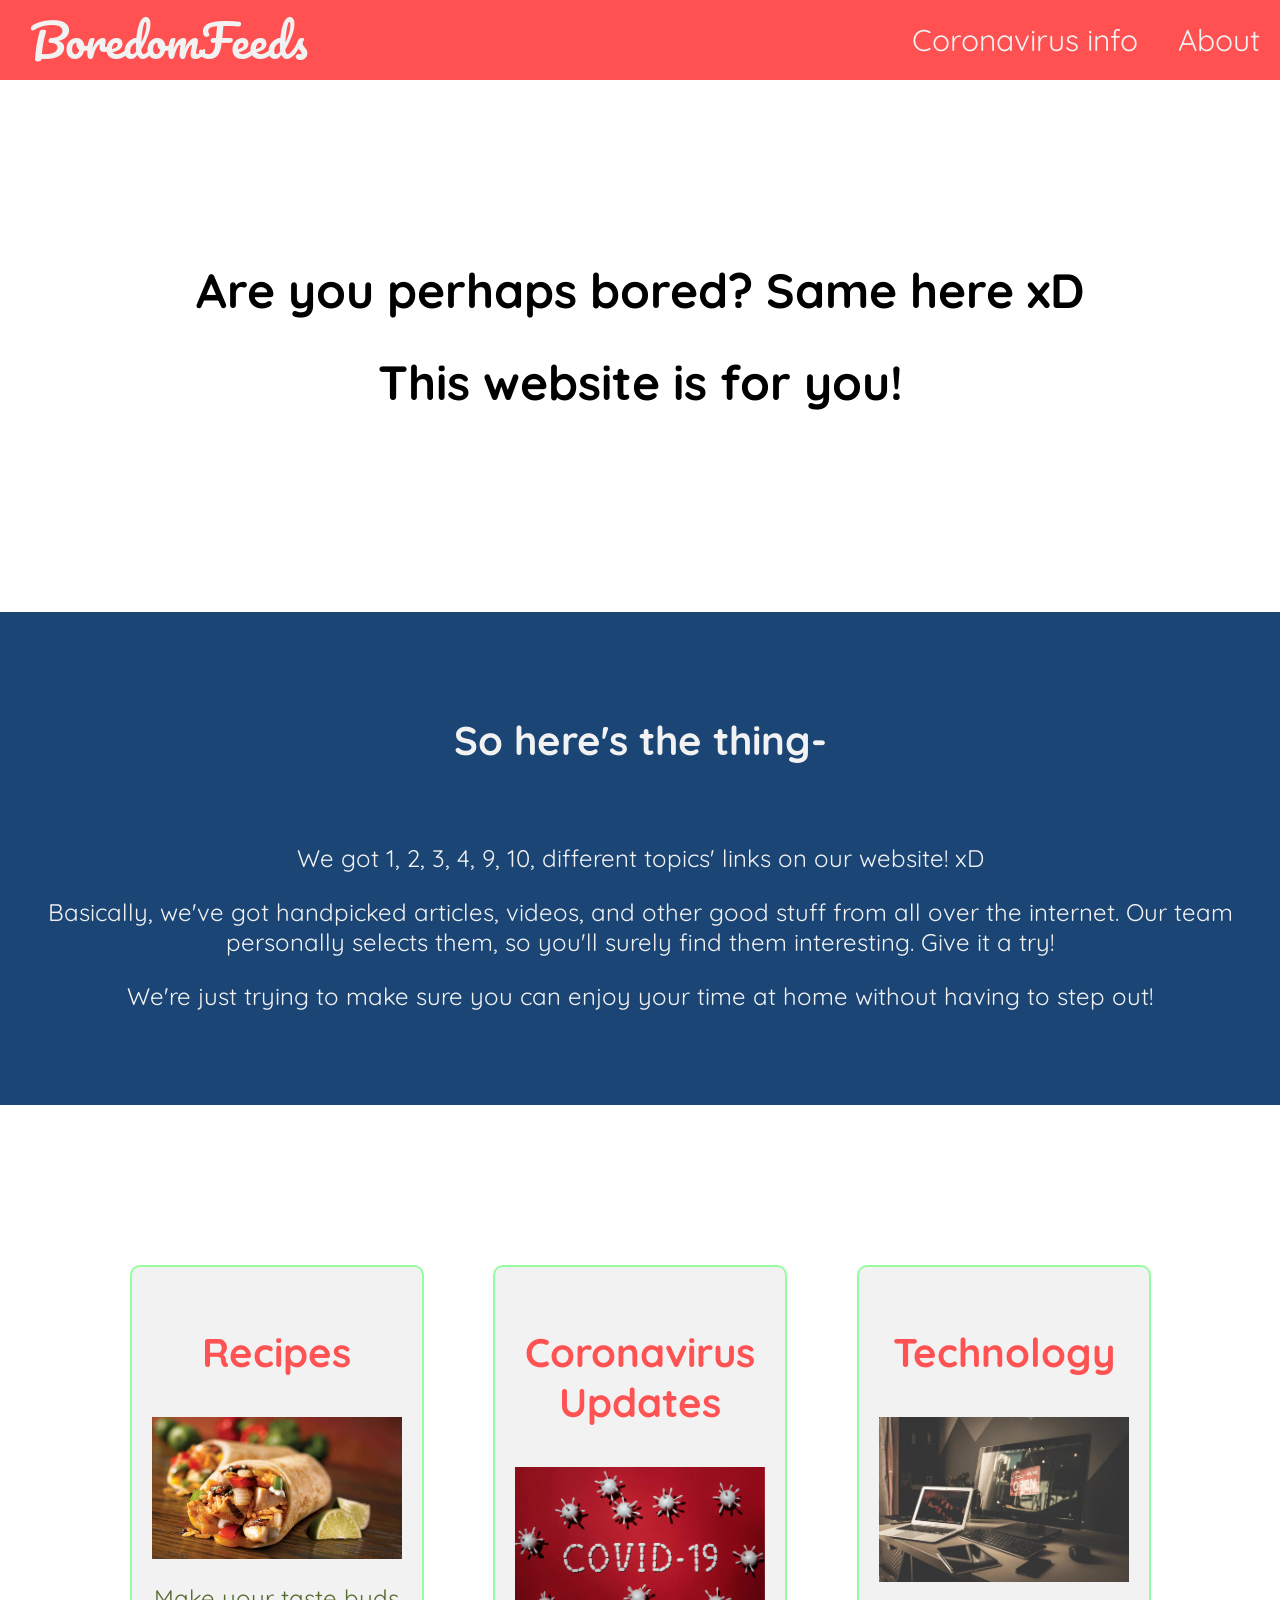
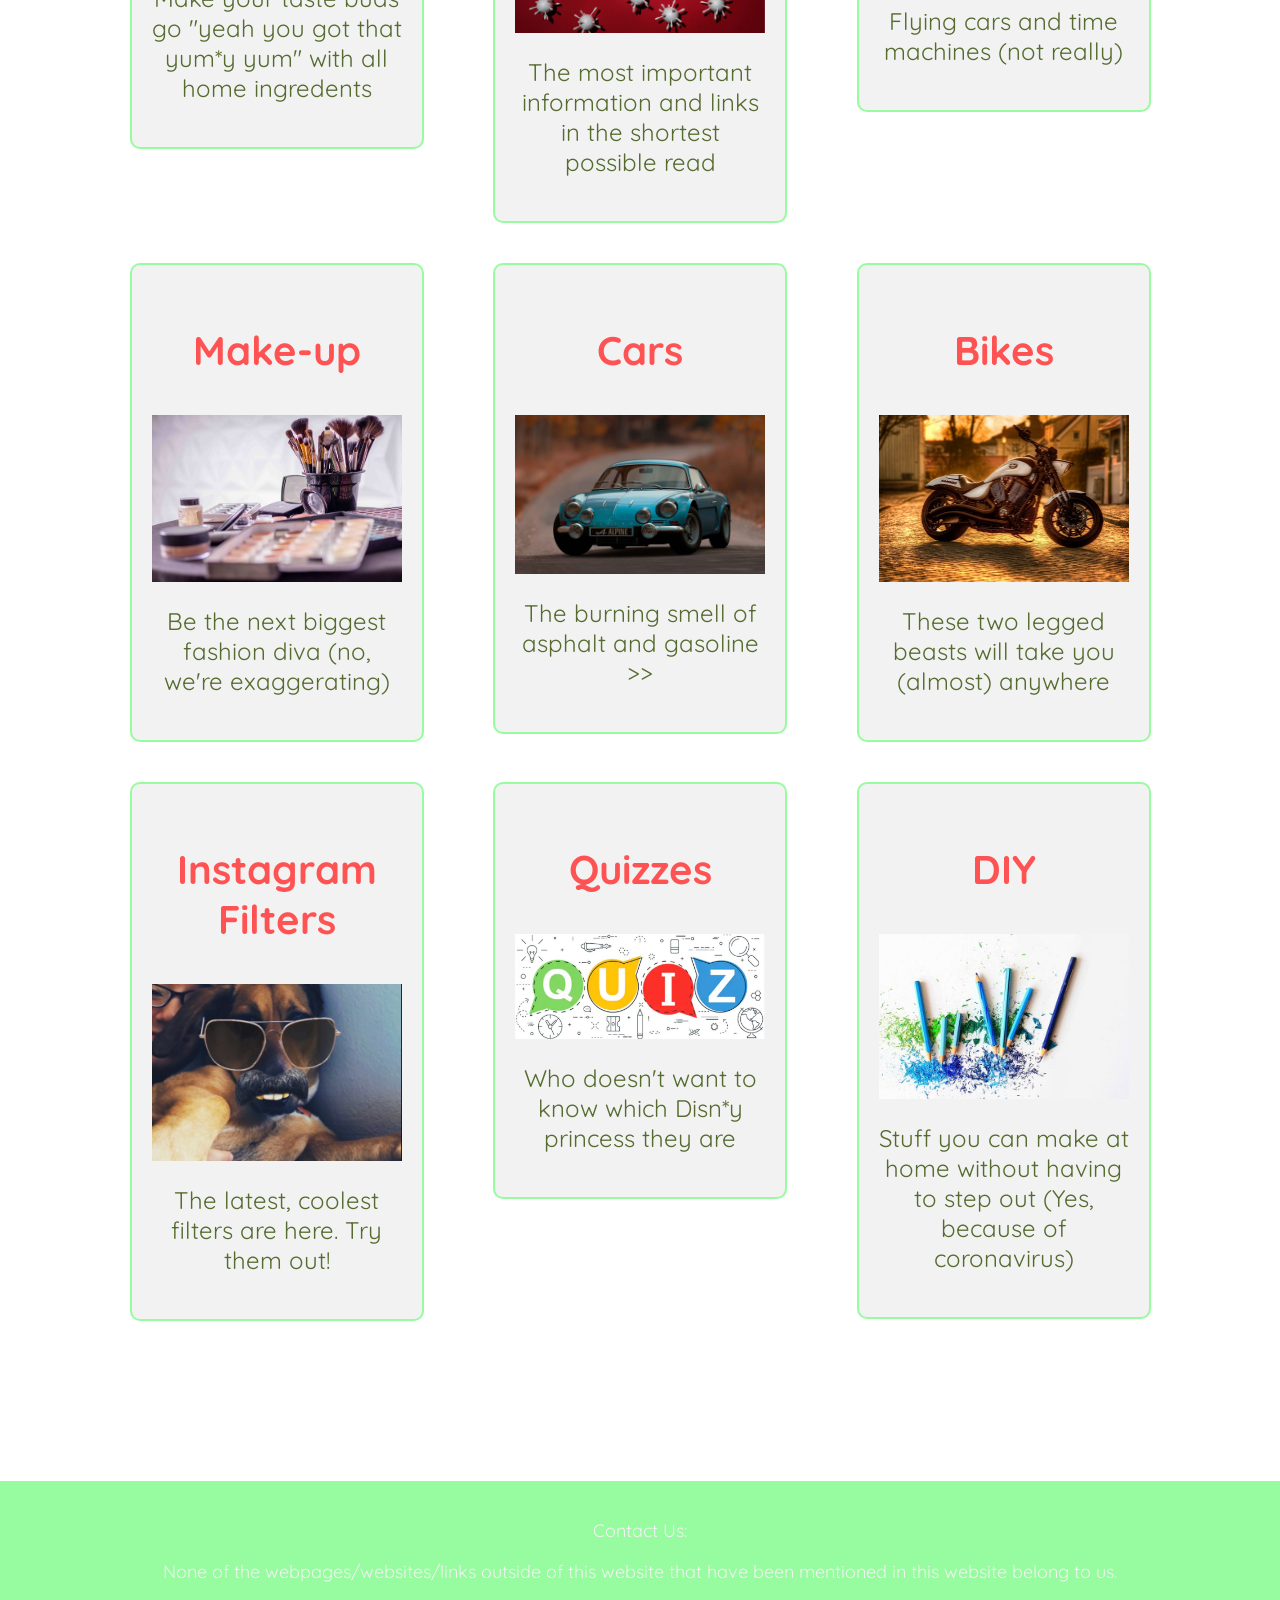
<file: index.html>
<!DOCTYPE html>
<html>

    <head>
        <title>BoredomFeeds</title>
        <meta charset="utf-8">
        <meta name="viewport" content="width=device-width, initial-scale=1">
        <script src="navbarscript.js"></script>
        <link rel="stylesheet" href="navbarstyle.css">
        <link rel="stylesheet" href="pagestyle.css">
        <link href="https://fonts.googleapis.com/css2?family=Baloo+Paaji+2&family=Pacifico&family=Quicksand:wght@400;600&display=swap" rel="stylesheet">
        <link rel="stylesheet" href="https://cdnjs.cloudflare.com/ajax/libs/font-awesome/4.7.0/css/font-awesome.min.css"> <!--Hamburger icon-->
    </head>

    <body>

        <header class="topnav" id="myTopnav">
            <div class="top">
                <a class="nameth" id="nameth" href="#home">BoredomFeeds</a>
                <a href="javascript:void(0);" class="icon" onclick="myFunction()">
                    <i class="fa fa-bars"></i>
                </a>
            </div>
            <div class="bottom">
                <a href="#about">About</a>
                <a href="#news" class="active">Coronavirus info</a>
            </div>
        </header>

        <div class="areyoubored">
            <h1>Are you perhaps bored? Same here xD</h1> <h1>This website is for you!</h1>
        </div>

        <div class="purplething" id="purplething">
            <h2>So here's the thing-</h2>
            <br>
            <p>We got 1, 2, 3, 4, 9, 10, different topics' links on our website! xD</p>
            <p>Basically, we've got handpicked articles, videos, and other good stuff from all over the internet. Our team personally selects them, so you'll surely find them interesting. Give it a try!</p>
            <p>We're just trying to make sure you can enjoy your time at home without having to step out!</p>
        </div>
        <div class="flexcontainer">
        <div class="flexbox" id="flexbox">

            <div class="container">
            <a href="recipe.html" >
            <div class="item">
                <h3>Recipes</h3>
                <img src="food.jpg">
                <p>Make your taste buds go "yeah you got that yum*y yum" with all home ingredents</p>
            </div>
            </a>
            </div>

            <div class="container">
            <a href="#corona">
            <div class="item">
                <h3>Coronavirus Updates</h3>
                <img src="corona.jpg">
                <p>The most important information and links in the shortest possible read</p>
            </div>
            </a>
            </div>

            <div class="container">
            <a href="tech.html">
            <div class="item">
                <h3>Technology</h3>
                <img src="technology.jpg">
                <p>Flying cars and time machines (not really)</p>
            </div>
            </a>
            </div>

            <div class="container">
            <a href="makeup.html">
            <div class="item">
                <h3>Make-up</h3>
                <img src="makeup.jpg">
                <p>Be the next biggest fashion diva (no, we're exaggerating)</p>
            </div>
            </a>
            </div>

            <div class="container">
            <a href="cars.html">
            <div class="item">
                <h3>Cars</h3>
                <img src="car.jpg">
                <p>The burning smell of asphalt and gasoline >></p>
            </div>
            </a>
            </div>

            <div class="container">
            <a href="bikes.html">
            <div class="item">
                <h3>Bikes</h3>
                <img src="bike.jpg">
                <p>These two legged beasts will take you (almost) anywhere</p>
            </div>
            </a>
            </div>

            <div class="container">
            <a href="filter.html">
            <div class="item">
                <h3>Instagram Filters</h3>
                <img src="ig filters.jpg">
                <p>The latest, coolest filters are here. Try them out!</p>
            </div>
            </a>
            </div>

            <div class="container">
            <a href="quiz.html">
            <div class="item">
                <h3>Quizzes</h3>
                <img src="quiz.jpg">
                <p>Who doesn't want to know which Disn*y princess they are</p>
            </div>
            </a>
            </div>

            <div class="container">
            <a href="diy.html">
            <div class="item">
                <h3>DIY</h3>
                <img src="diy.jpg">
                <p>Stuff you can make at home without having to step out (Yes, because of coronavirus)</p>
            </div>
            </a>
            </div>

        </div>
        </div>

        <footer>
            <p>Contact Us:</p>
            <p>None of the webpages/websites/links outside of this website that have been mentioned in this website belong to us.</p>
        </footer>

    </body>

</html>
</file>
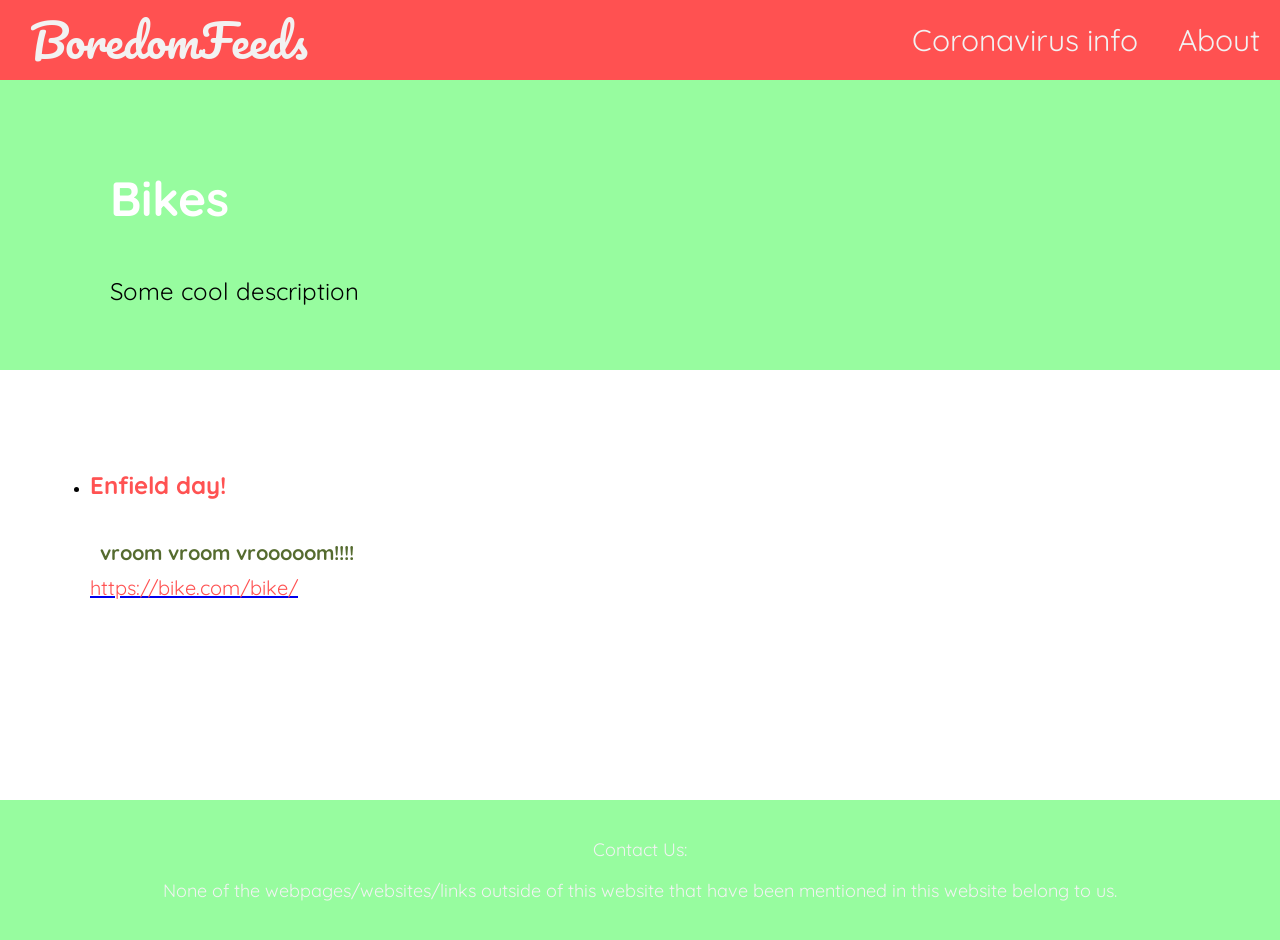
<file: bikes.html>
<!DOCTYPE html>
<html>

    <head>
        <title>BoredomFeeds</title>
        <meta charset="utf-8">
        <meta name="viewport" content="width=device-width, initial-scale=1">
        <script src="navbarscript.js"></script>
        <link rel="stylesheet" href="navbarstyle.css">
        <link rel="stylesheet" href="pagestyle.css">
        <link href="https://fonts.googleapis.com/css2?family=Baloo+Paaji+2&family=Pacifico&family=Quicksand:wght@400;600&display=swap" rel="stylesheet">
        <link rel="stylesheet" href="https://cdnjs.cloudflare.com/ajax/libs/font-awesome/4.7.0/css/font-awesome.min.css"> <!--Hamburger icon-->
    </head>

    <body>

        <header class="topnav" id="myTopnav">
            <div class="top">
                <a class="nameth" id="nameth" href="index.html">BoredomFeeds</a>
                <a href="javascript:void(0);" class="icon" onclick="myFunction()">
                    <i class="fa fa-bars"></i>
                </a>
            </div>
            <div class="bottom">
                <a href="#about">About</a>
                <a href="#news" class="active">Coronavirus info</a>
            </div>
        </header>

        <div class="intro">
            <h3>Bikes</h3>
            <p>Some cool description</p>
        </div>

        <div class="links">

            <ul>
                <li>
                    <h5>Enfield day!</h5>
                    <h6>vroom vroom vrooooom!!!!</h6>
                    <a href="https://bike.com/bike/"><p>https://bike.com/bike/</p></a>
                </li>
            </ul>

        </div>

        <footer>
            <p>Contact Us:</p>
            <p>None of the webpages/websites/links outside of this website that have been mentioned in this website belong to us.</p>
        </footer>
    </body>

</html>
</file>
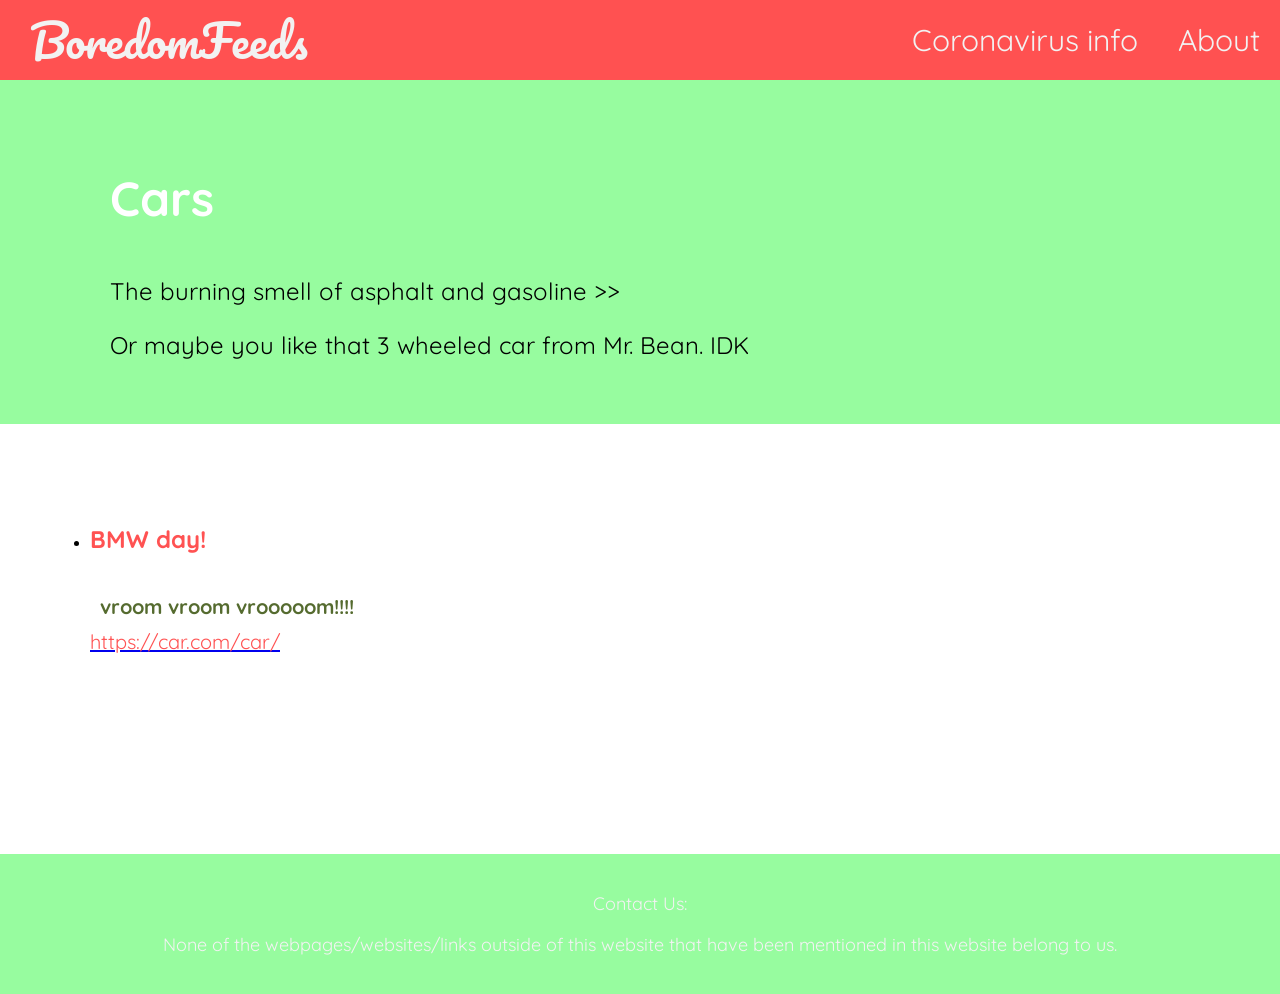
<file: cars.html>
<!DOCTYPE html>
<html>

    <head>
        <title>BoredomFeeds</title>
        <meta charset="utf-8">
        <meta name="viewport" content="width=device-width, initial-scale=1">
        <script src="navbarscript.js"></script>
        <link rel="stylesheet" href="navbarstyle.css">
        <link rel="stylesheet" href="pagestyle.css">
        <link href="https://fonts.googleapis.com/css2?family=Baloo+Paaji+2&family=Pacifico&family=Quicksand:wght@400;600&display=swap" rel="stylesheet">
        <link rel="stylesheet" href="https://cdnjs.cloudflare.com/ajax/libs/font-awesome/4.7.0/css/font-awesome.min.css"> <!--Hamburger icon-->
    </head>

    <body>

        <header class="topnav" id="myTopnav">
            <div class="top">
                <a class="nameth" id="nameth" href="index.html">BoredomFeeds</a>
                <a href="javascript:void(0);" class="icon" onclick="myFunction()">
                    <i class="fa fa-bars"></i>
                </a>
            </div>
            <div class="bottom">
                <a href="#about">About</a>
                <a href="#news" class="active">Coronavirus info</a>
            </div>
        </header>

        <div class="intro">
            <h3>Cars</h3>
            <p>The burning smell of asphalt and gasoline >></p>
            <p>Or maybe you like that 3 wheeled car from Mr. Bean. IDK</p>
        </div>

        <div class="links">

            <ul>
                <li>
                    <h5>BMW day!</h5>
                    <h6>vroom vroom vrooooom!!!!</h6>
                    <a href="https://car.com/car/"><p>https://car.com/car/</p></a>
                </li>
            </ul>

        </div>

        <footer>
            <p>Contact Us:</p>
            <p>None of the webpages/websites/links outside of this website that have been mentioned in this website belong to us.</p>
        </footer>
    </body>

</html>
</file>
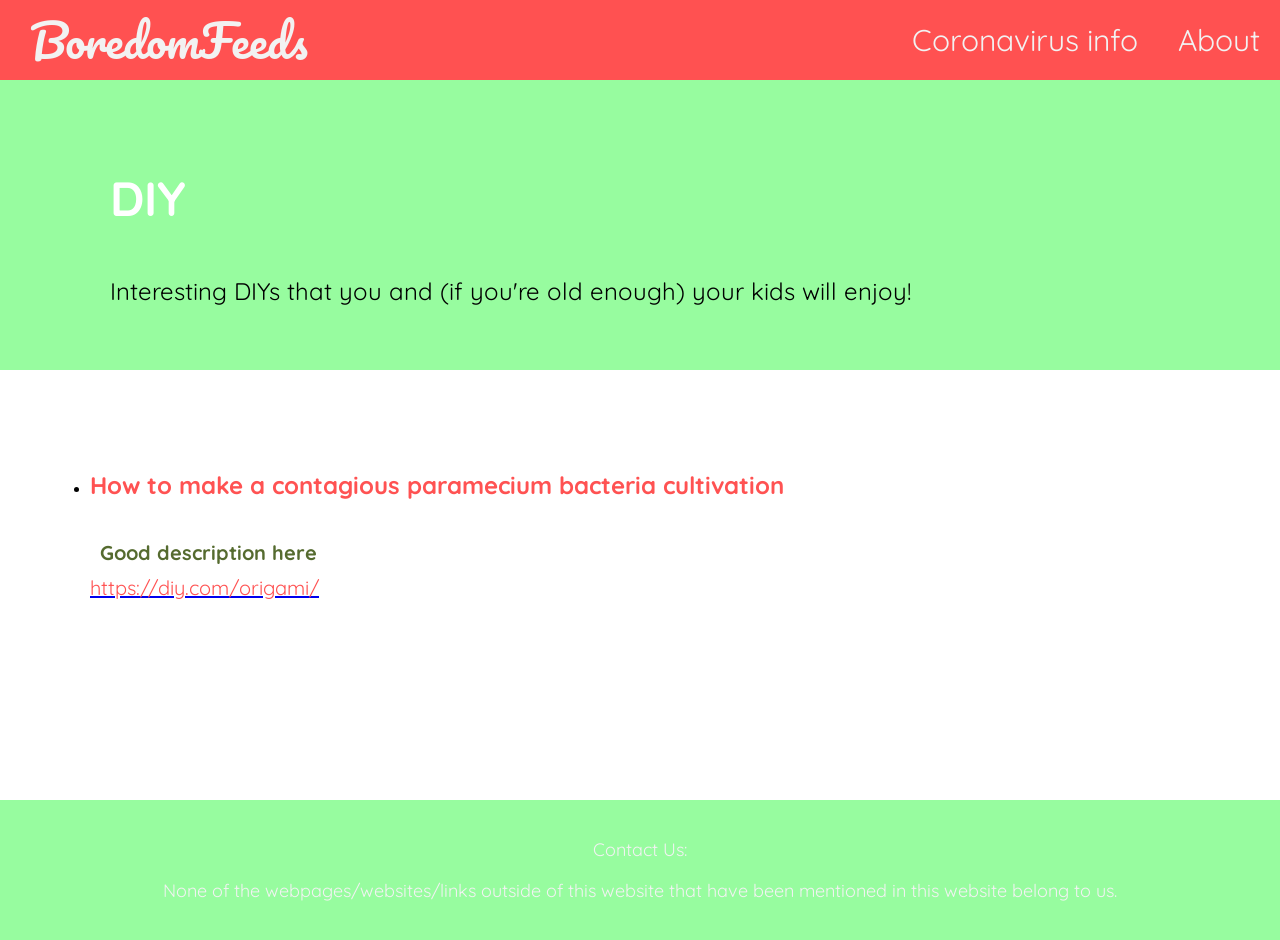
<file: diy.html>
<!DOCTYPE html>
<html>

    <head>
        <title>BoredomFeeds</title>
        <meta charset="utf-8">
        <meta name="viewport" content="width=device-width, initial-scale=1">
        <script src="navbarscript.js"></script>
        <link rel="stylesheet" href="navbarstyle.css">
        <link rel="stylesheet" href="pagestyle.css">
        <link href="https://fonts.googleapis.com/css2?family=Baloo+Paaji+2&family=Pacifico&family=Quicksand:wght@400;600&display=swap" rel="stylesheet">
        <link rel="stylesheet" href="https://cdnjs.cloudflare.com/ajax/libs/font-awesome/4.7.0/css/font-awesome.min.css"> <!--Hamburger icon-->
    </head>

    <body>

        <header class="topnav" id="myTopnav">
            <div class="top">
                <a class="nameth" id="nameth" href="index.html">BoredomFeeds</a>
                <a href="javascript:void(0);" class="icon" onclick="myFunction()">
                    <i class="fa fa-bars"></i>
                </a>
            </div>
            <div class="bottom">
                <a href="#about">About</a>
                <a href="#news" class="active">Coronavirus info</a>
            </div>
        </header>

        <div class="intro">
            <h3>DIY</h3>
            <p>Interesting DIYs that you and (if you're old enough) your kids will enjoy!</p>
        </div>

        <div class="links">

            <ul>
                <li>
                    <h5>How to make a contagious paramecium bacteria cultivation</h5>
                    <h6>Good description here</h6>
                    <a href="https://diy.com/origami/"><p>https://diy.com/origami/</p></a>
                </li>
            </ul>

        </div>

        <footer>
            <p>Contact Us:</p>
            <p>None of the webpages/websites/links outside of this website that have been mentioned in this website belong to us.</p>
        </footer>
    </body>

</html>
</file>
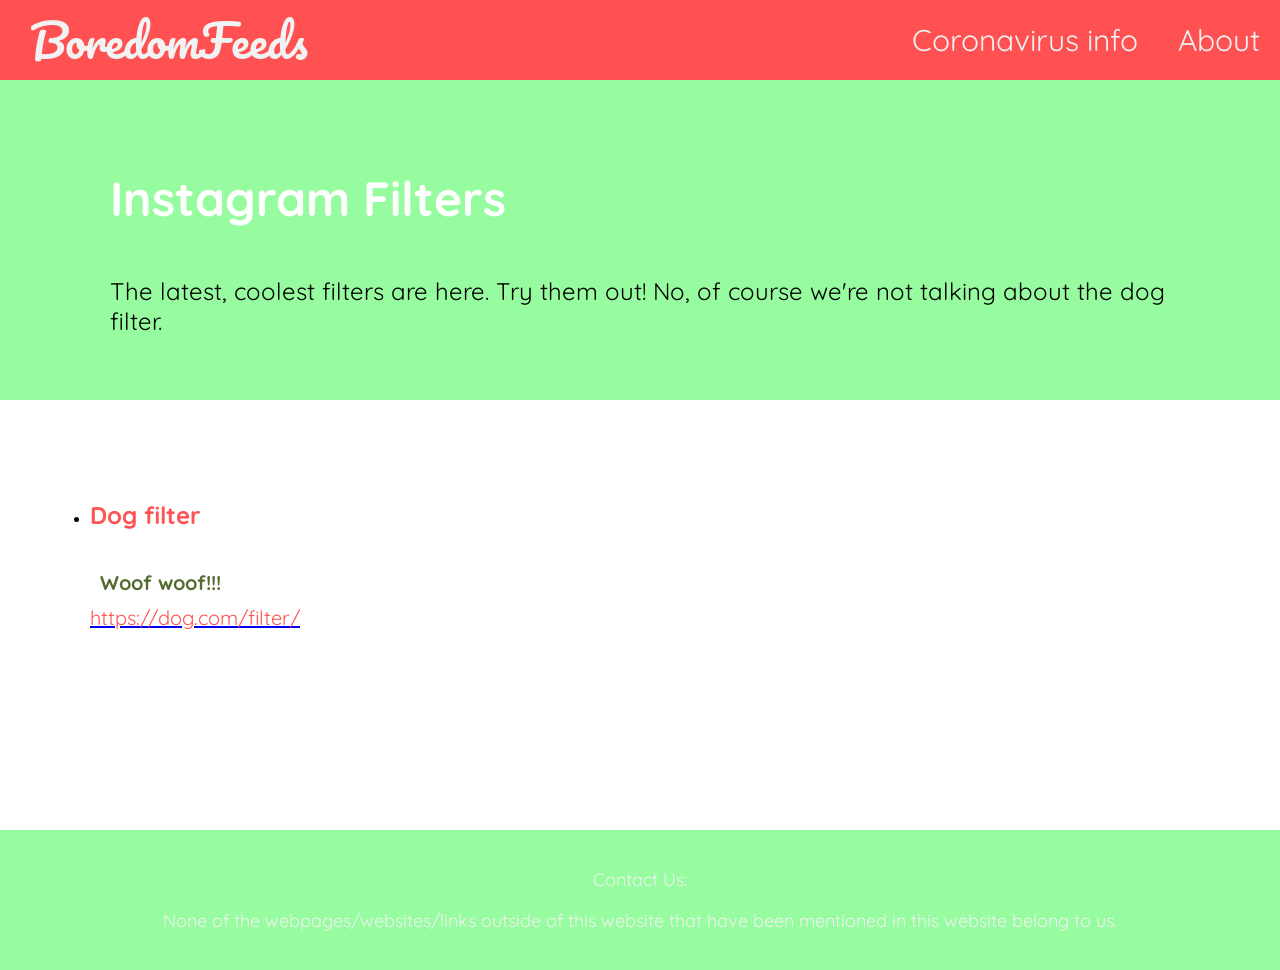
<file: filter.html>
<!DOCTYPE html>
<html>

    <head>
        <title>BoredomFeeds</title>
        <meta charset="utf-8">
        <meta name="viewport" content="width=device-width, initial-scale=1">
        <script src="navbarscript.js"></script>
        <link rel="stylesheet" href="navbarstyle.css">
        <link rel="stylesheet" href="pagestyle.css">
        <link href="https://fonts.googleapis.com/css2?family=Baloo+Paaji+2&family=Pacifico&family=Quicksand:wght@400;600&display=swap" rel="stylesheet">
        <link rel="stylesheet" href="https://cdnjs.cloudflare.com/ajax/libs/font-awesome/4.7.0/css/font-awesome.min.css"> <!--Hamburger icon-->
    </head>

    <body>

        <header class="topnav" id="myTopnav">
            <div class="top">
                <a class="nameth" id="nameth" href="index.html">BoredomFeeds</a>
                <a href="javascript:void(0);" class="icon" onclick="myFunction()">
                    <i class="fa fa-bars"></i>
                </a>
            </div>
            <div class="bottom">
                <a href="#about">About</a>
                <a href="#news" class="active">Coronavirus info</a>
            </div>
        </header>

        <div class="intro">
            <h3>Instagram Filters</h3>
            <p>The latest, coolest filters are here. Try them out! No, of course we're not talking about the dog filter.</p>
        </div>

        <div class="links">

            <ul>
                <li>
                    <h5>Dog filter</h5>
                    <h6>Woof woof!!!</h6>
                    <a href="https://dog.com/filter/"><p>https://dog.com/filter/</p></a>
                </li>
            </ul>

        </div>

        <footer>
            <p>Contact Us:</p>
            <p>None of the webpages/websites/links outside of this website that have been mentioned in this website belong to us.</p>
        </footer>
    </body>

</html>
</file>
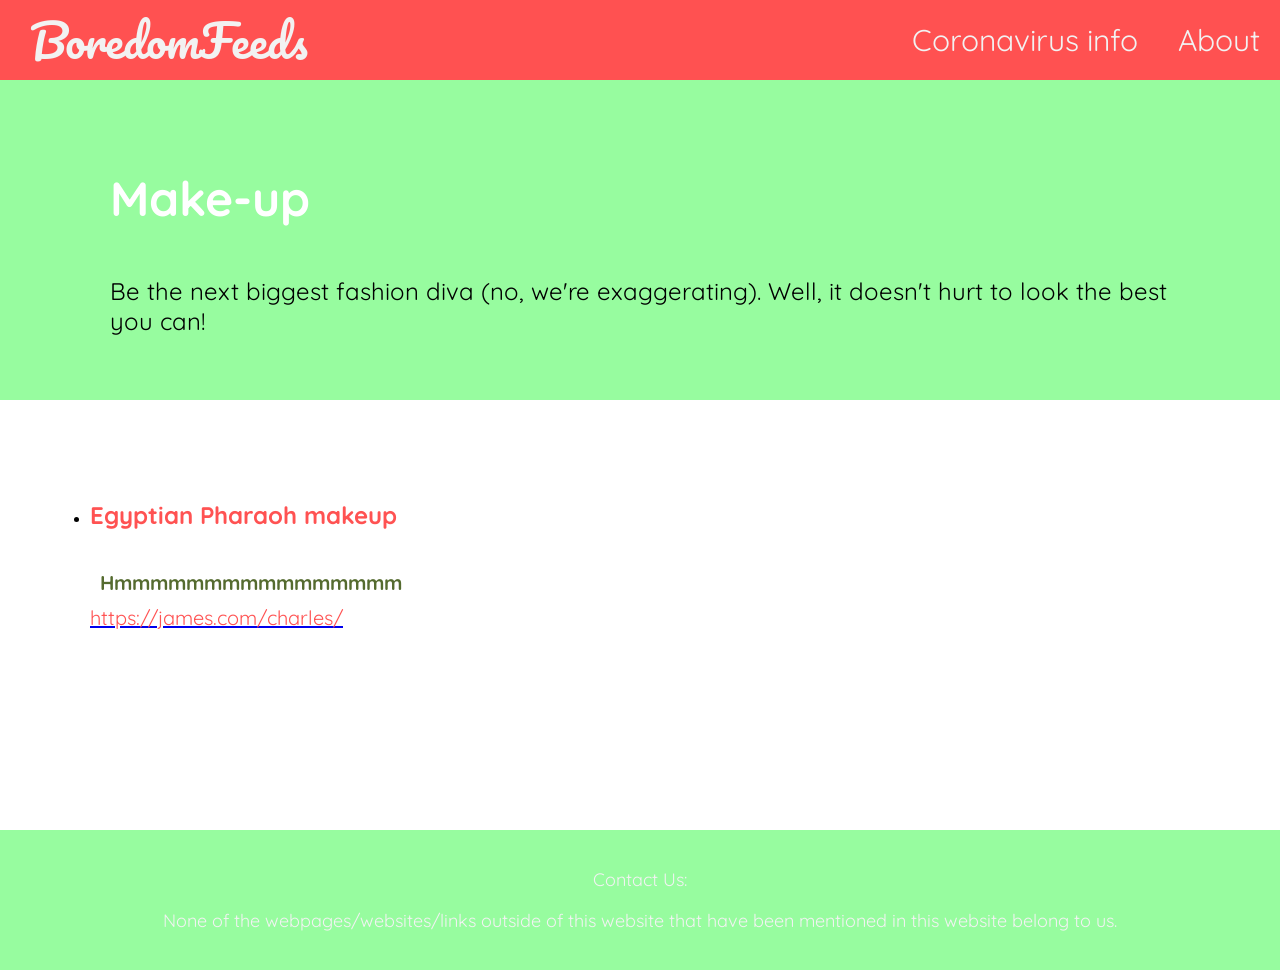
<file: makeup.html>
<!DOCTYPE html>
<html>

    <head>
        <title>BoredomFeeds</title>
        <meta charset="utf-8">
        <meta name="viewport" content="width=device-width, initial-scale=1">
        <script src="navbarscript.js"></script>
        <link rel="stylesheet" href="navbarstyle.css">
        <link rel="stylesheet" href="pagestyle.css">
        <link href="https://fonts.googleapis.com/css2?family=Baloo+Paaji+2&family=Pacifico&family=Quicksand:wght@400;600&display=swap" rel="stylesheet">
        <link rel="stylesheet" href="https://cdnjs.cloudflare.com/ajax/libs/font-awesome/4.7.0/css/font-awesome.min.css"> <!--Hamburger icon-->
    </head>

    <body>

        <header class="topnav" id="myTopnav">
            <div class="top">
                <a class="nameth" id="nameth" href="index.html">BoredomFeeds</a>
                <a href="javascript:void(0);" class="icon" onclick="myFunction()">
                    <i class="fa fa-bars"></i>
                </a>
            </div>
            <div class="bottom">
                <a href="#about">About</a>
                <a href="#news" class="active">Coronavirus info</a>
            </div>
        </header>

        <div class="intro">
            <h3>Make-up</h3>
            <p>Be the next biggest fashion diva (no, we're exaggerating). Well, it doesn't hurt to look the best you can!</p>
        </div>

        <div class="links">

            <ul>
                <li>
                    <h5>Egyptian Pharaoh makeup</h5>
                    <h6>Hmmmmmmmmmmmmmmmm</h6>
                    <a href="https:/james.com/charles/"><p>https://james.com/charles/</p></a>
                </li>
            </ul>

        </div>

        <footer>
            <p>Contact Us:</p>
            <p>None of the webpages/websites/links outside of this website that have been mentioned in this website belong to us.</p>
        </footer>
    </body>

</html>
</file>
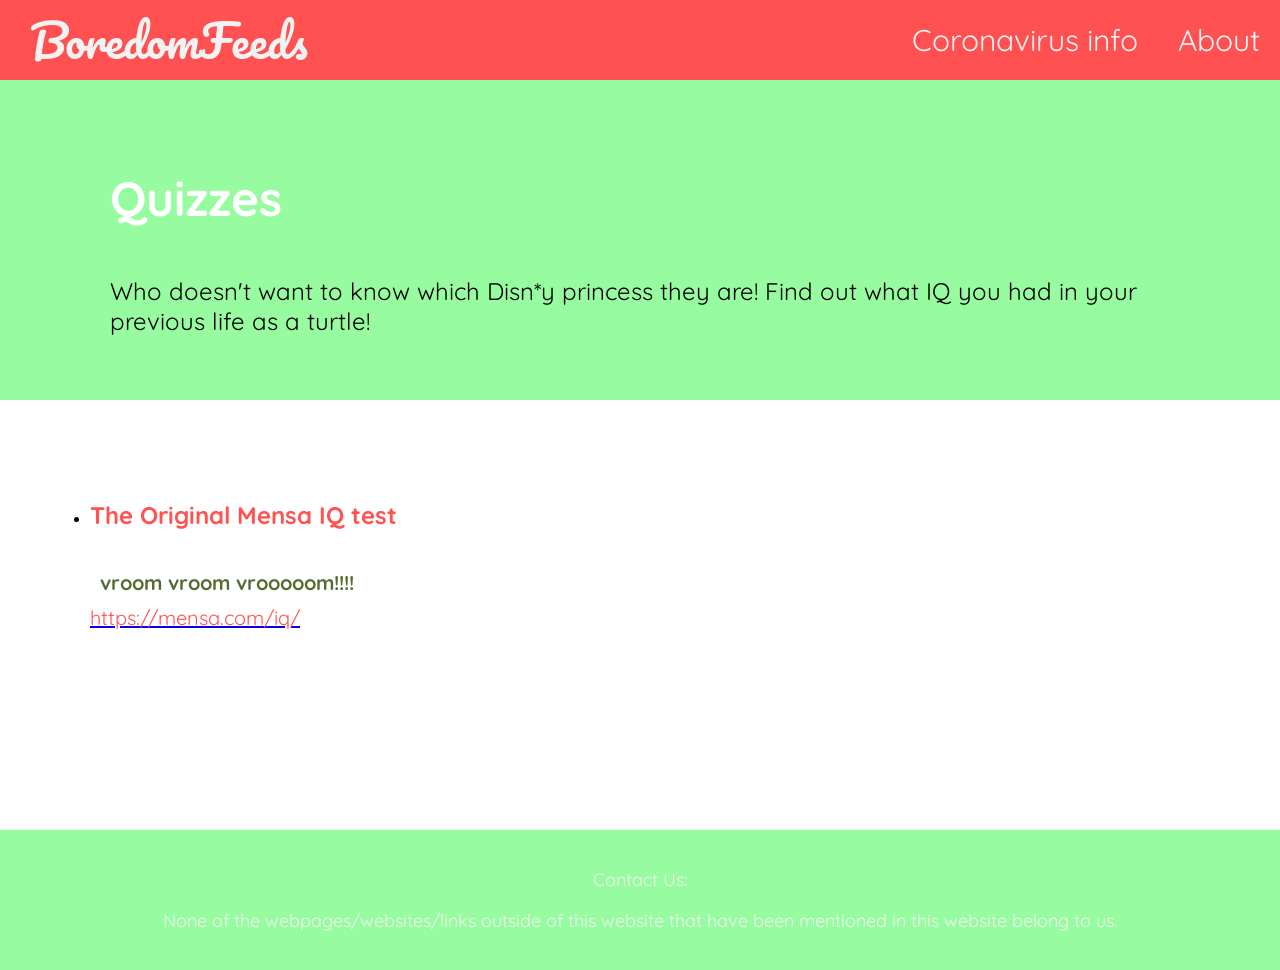
<file: quiz.html>
<!DOCTYPE html>
<html>

    <head>
        <title>BoredomFeeds</title>
        <meta charset="utf-8">
        <meta name="viewport" content="width=device-width, initial-scale=1">
        <script src="navbarscript.js"></script>
        <link rel="stylesheet" href="navbarstyle.css">
        <link rel="stylesheet" href="pagestyle.css">
        <link href="https://fonts.googleapis.com/css2?family=Baloo+Paaji+2&family=Pacifico&family=Quicksand:wght@400;600&display=swap" rel="stylesheet">
        <link rel="stylesheet" href="https://cdnjs.cloudflare.com/ajax/libs/font-awesome/4.7.0/css/font-awesome.min.css"> <!--Hamburger icon-->
    </head>

    <body>

        <header class="topnav" id="myTopnav">
            <div class="top">
                <a class="nameth" id="nameth" href="index.html">BoredomFeeds</a>
                <a href="javascript:void(0);" class="icon" onclick="myFunction()">
                    <i class="fa fa-bars"></i>
                </a>
            </div>
            <div class="bottom">
                <a href="#about">About</a>
                <a href="#news" class="active">Coronavirus info</a>
            </div>
        </header>

        <div class="intro">
            <h3>Quizzes</h3>
            <p>Who doesn't want to know which Disn*y princess they are! Find out what IQ you had in your previous life as a turtle!</p>
        </div>

        <div class="links">

            <ul>
                <li>
                    <h5>The Original Mensa IQ test</h5>
                    <h6>vroom vroom vrooooom!!!!</h6>
                    <a href="https://mensa.com/iq/"><p>https://mensa.com/iq/</p></a>
                </li>
            </ul>

        </div>

        <footer>
            <p>Contact Us:</p>
            <p>None of the webpages/websites/links outside of this website that have been mentioned in this website belong to us.</p>
        </footer>
    </body>

</html>
</file>
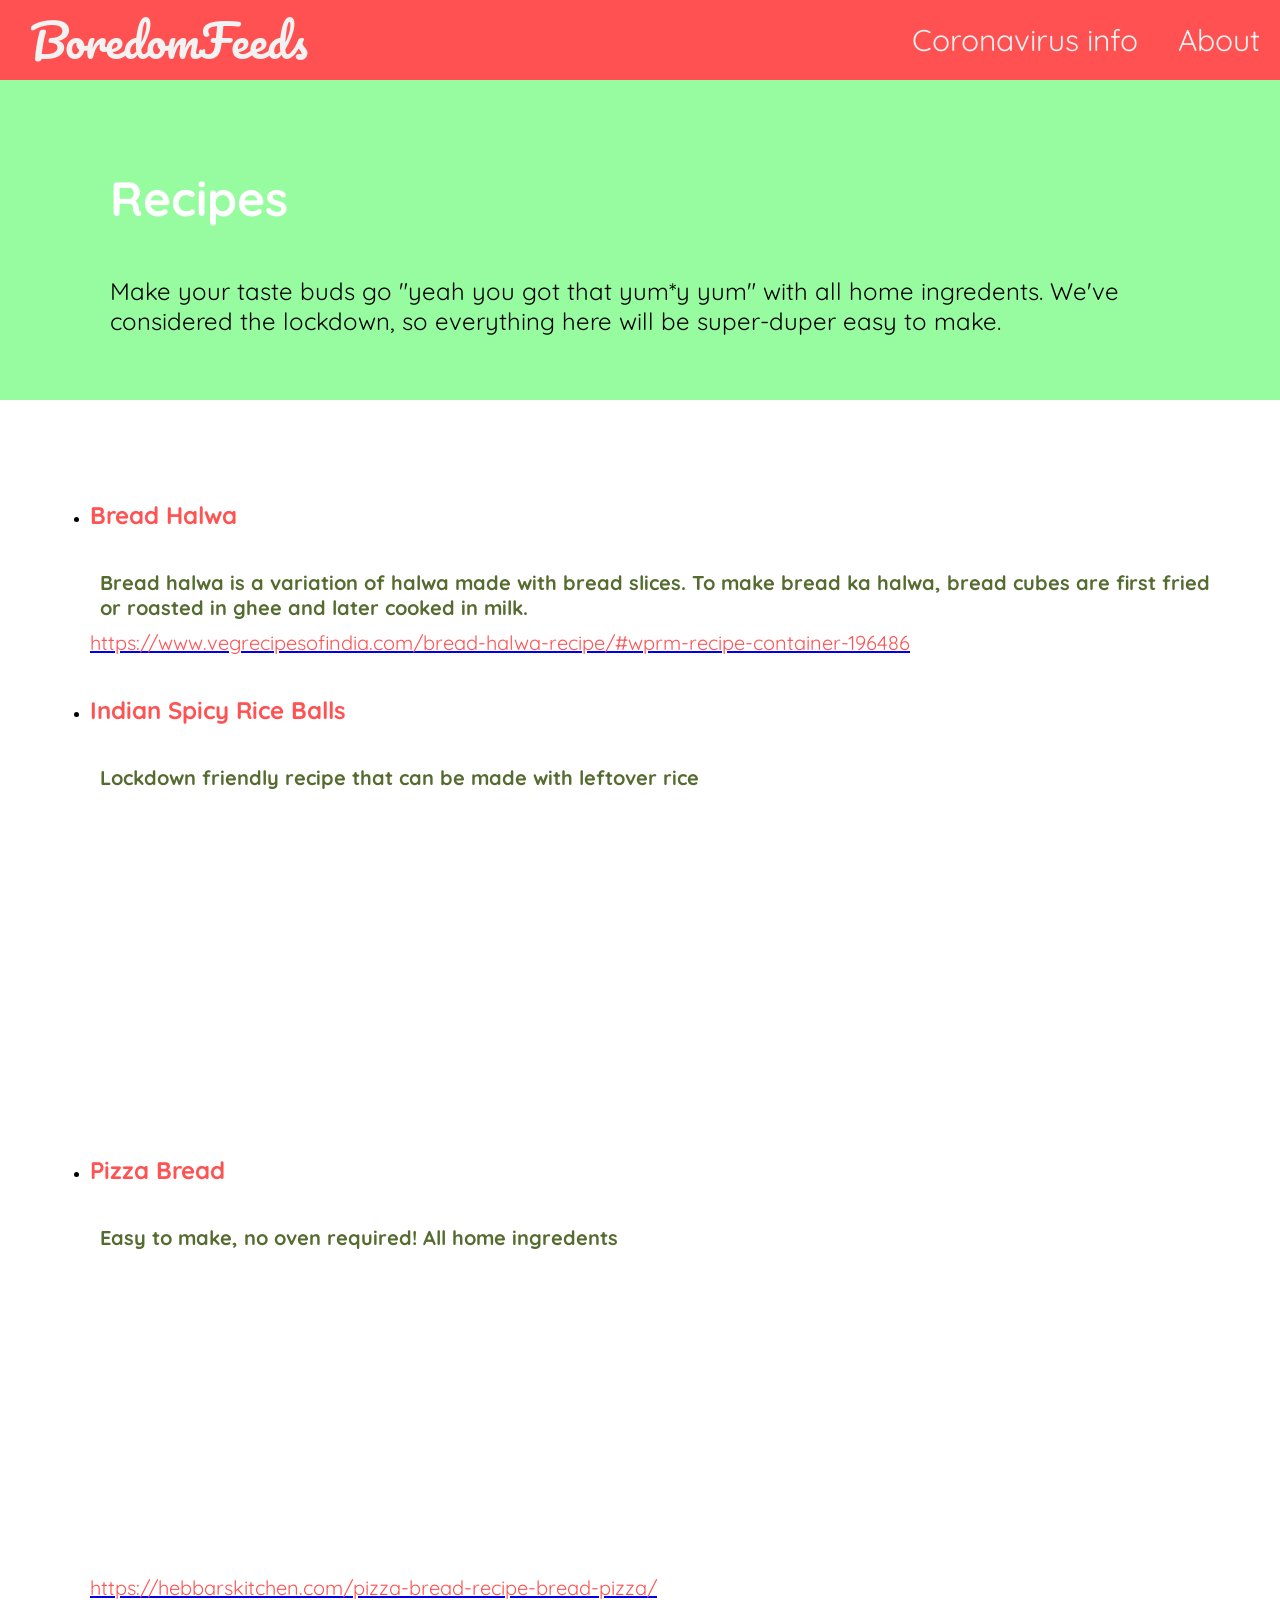
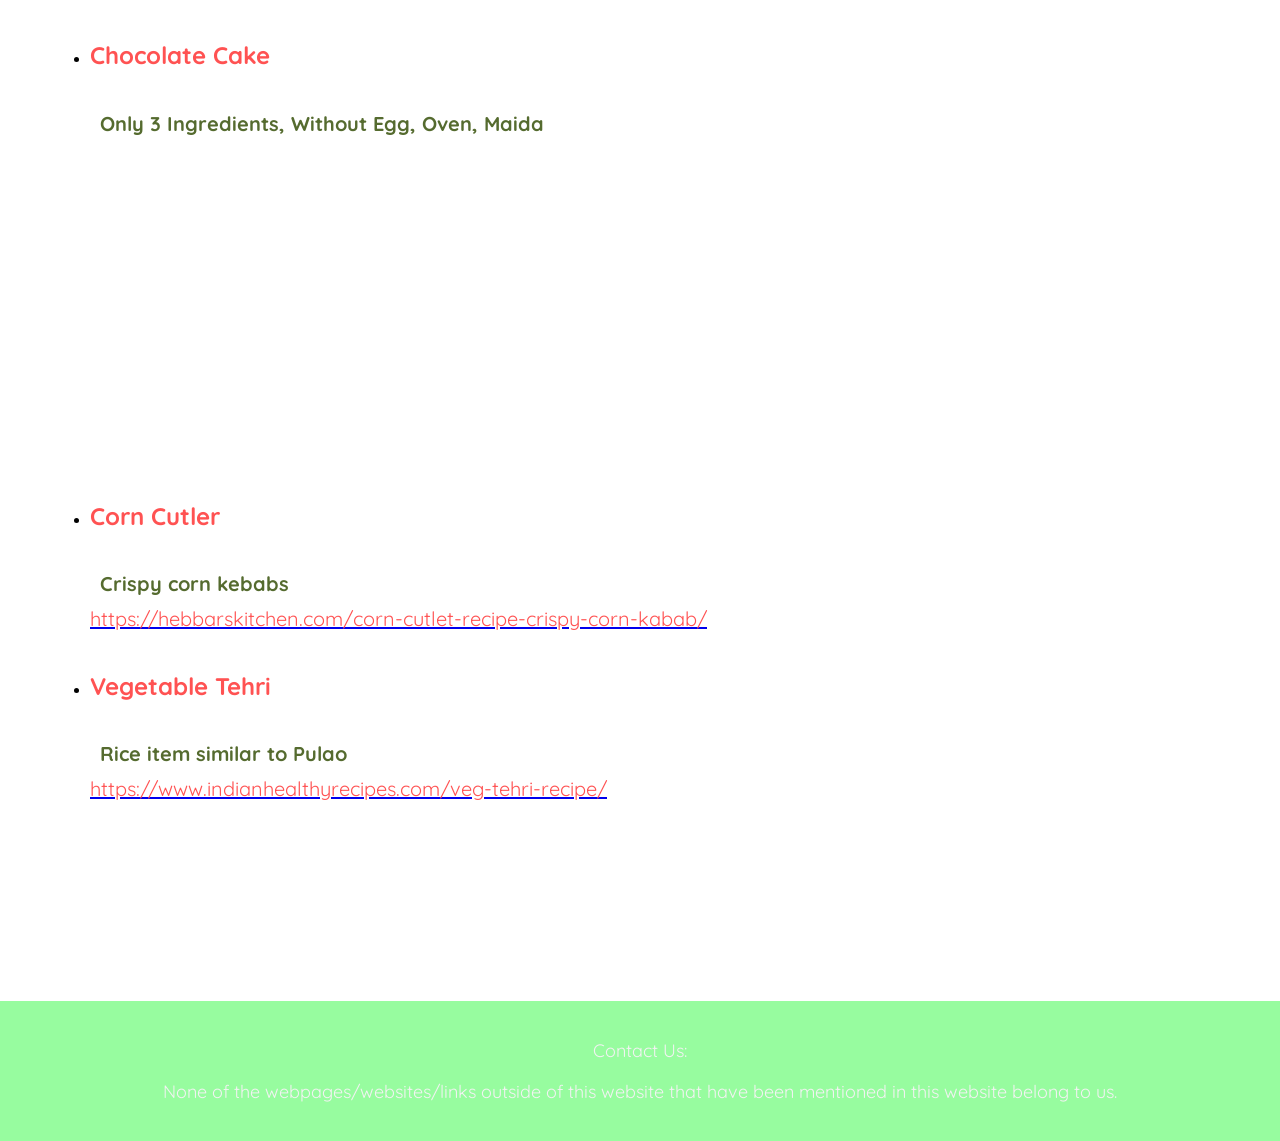
<file: recipe.html>
<!DOCTYPE html>
<html>

    <head>
        <title>BoredomFeeds</title>
        <meta charset="utf-8">
        <meta name="viewport" content="width=device-width, initial-scale=1">
        <script src="navbarscript.js"></script>
        <link rel="stylesheet" href="navbarstyle.css">
        <link rel="stylesheet" href="pagestyle.css">
        <link href="https://fonts.googleapis.com/css2?family=Baloo+Paaji+2&family=Pacifico&family=Quicksand:wght@400;600&display=swap" rel="stylesheet">
        <link rel="stylesheet" href="https://cdnjs.cloudflare.com/ajax/libs/font-awesome/4.7.0/css/font-awesome.min.css"> <!--Hamburger icon-->
    </head>

    <body>

        <header class="topnav" id="myTopnav">
            <div class="top">
                <a class="nameth" id="nameth" href="index.html">BoredomFeeds</a>
                <a href="javascript:void(0);" class="icon" onclick="myFunction()">
                    <i class="fa fa-bars"></i>
                </a>
            </div>
            <div class="bottom">
                <a href="#about">About</a>
                <a href="#news" class="active">Coronavirus info</a>
            </div>
        </header>

        <div class="intro">
            <h3>Recipes</h3>
            <p>Make your taste buds go "yeah you got that yum*y yum" with all home ingredents. We've considered the lockdown, so everything here will be super-duper easy to make.</p>
        </div>

        <div class="links">

            <ul>
                <li>
                    <h5>Bread Halwa</h5>
                    <h6>Bread halwa is a variation of halwa made with bread slices. To make bread ka halwa, bread cubes are first fried or roasted in ghee and later cooked in milk. </h6>
                    <a href="https://www.vegrecipesofindia.com/bread-halwa-recipe/#wprm-recipe-container-196486"><p>https://www.vegrecipesofindia.com/bread-halwa-recipe/#wprm-recipe-container-196486</p></a>
                </li>
                <li>
                    <h5>Indian Spicy Rice Balls</h5>
                    <h6>Lockdown friendly recipe that can be made with leftover rice</h6>
                    <div class="wrapper"><iframe width="560" height="315" src="https://www.youtube.com/embed/zCYlIEndEEY" frameborder="0" allow="accelerometer; autoplay; encrypted-media; gyroscope; picture-in-picture" allowfullscreen></iframe></div>
                </li>
                <li>
                    <h5>Pizza Bread</h5>
                    <h6>Easy to make, no oven required! All home ingredents</h6>
                    <div class="wrapper"><iframe width="560" height="315" src="https://www.youtube.com/embed/RtO5eSwCnSg" frameborder="0" allow="accelerometer; autoplay; encrypted-media; gyroscope; picture-in-picture" allowfullscreen></iframe></div>
                    <a href="https://hebbarskitchen.com/pizza-bread-recipe-bread-pizza/"><p>https://hebbarskitchen.com/pizza-bread-recipe-bread-pizza/</p></a>
                </li>
                <li>
                    <h5>Chocolate Cake</h5>
                    <h6>Only 3 Ingredients, Without Egg, Oven, Maida</h6>
                    <div class="wrapper"><iframe width="560" height="315" src="https://www.youtube.com/embed/POInmxk-MrQ" frameborder="0" allow="accelerometer; autoplay; encrypted-media; gyroscope; picture-in-picture" allowfullscreen></iframe></div>
                </li>
                <li>
                    <h5>Corn Cutler</h5>
                    <h6>Crispy corn kebabs</h6>
                    <a href="https://hebbarskitchen.com/corn-cutlet-recipe-crispy-corn-kabab/"><p>https://hebbarskitchen.com/corn-cutlet-recipe-crispy-corn-kabab/</p></a>
                </li>
                <li>
                    <h5>Vegetable Tehri</h5>
                    <h6>Rice item similar to Pulao</h6>
                    <a href="https://www.indianhealthyrecipes.com/veg-tehri-recipe/"><p>https://www.indianhealthyrecipes.com/veg-tehri-recipe/</p></a>
                </li>
                
            </ul>

        </div>

        <footer>
            <p>Contact Us:</p>
            <p>None of the webpages/websites/links outside of this website that have been mentioned in this website belong to us.</p>
        </footer>
    </body>

</html>
</file>
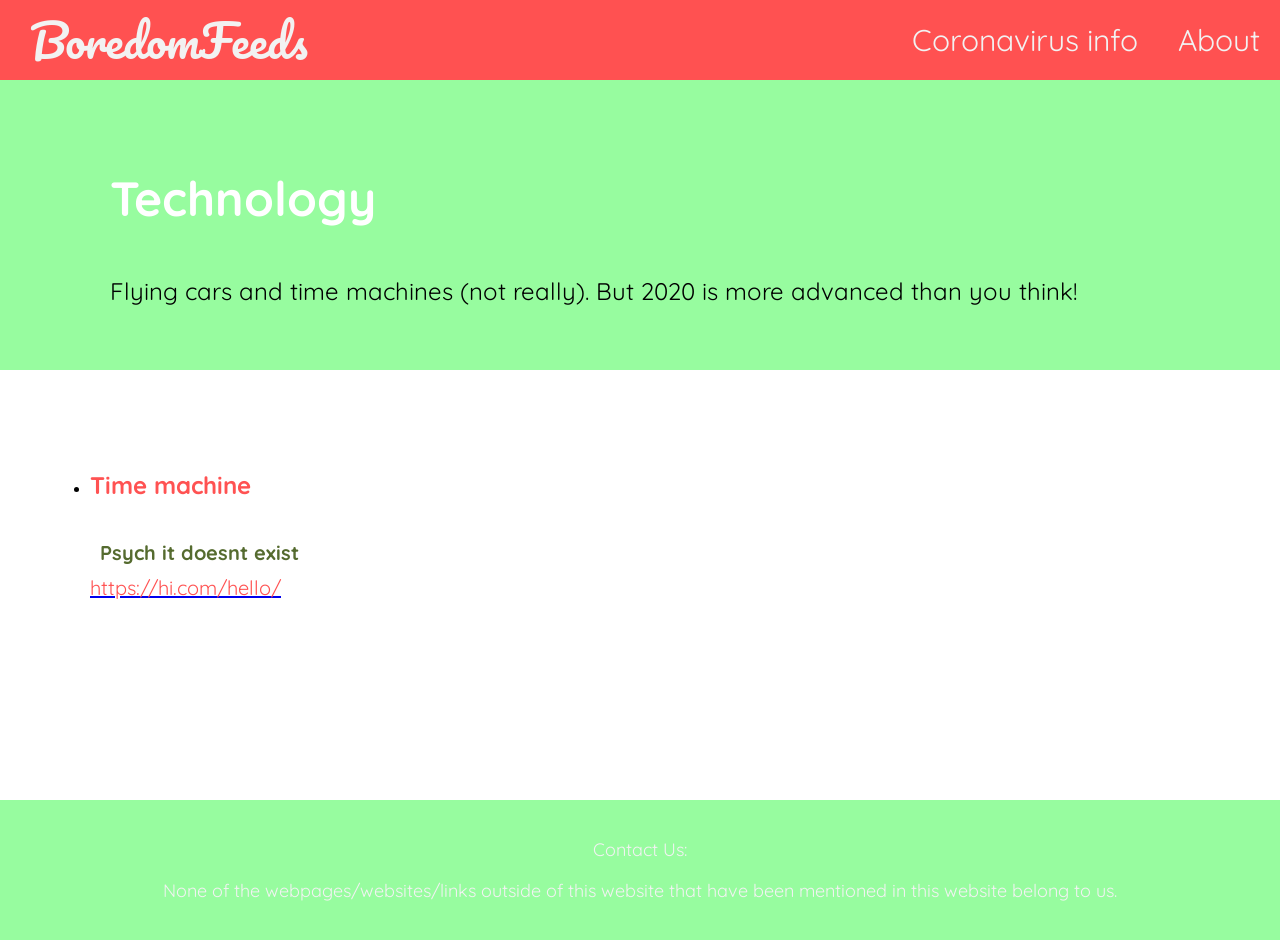
<file: tech.html>
<!DOCTYPE html>
<html>

    <head>
        <title>BoredomFeeds</title>
        <meta charset="utf-8">
        <meta name="viewport" content="width=device-width, initial-scale=1">
        <script src="navbarscript.js"></script>
        <link rel="stylesheet" href="navbarstyle.css">
        <link rel="stylesheet" href="pagestyle.css">
        <link href="https://fonts.googleapis.com/css2?family=Baloo+Paaji+2&family=Pacifico&family=Quicksand:wght@400;600&display=swap" rel="stylesheet">
        <link rel="stylesheet" href="https://cdnjs.cloudflare.com/ajax/libs/font-awesome/4.7.0/css/font-awesome.min.css"> <!--Hamburger icon-->
    </head>

    <body>

        <header class="topnav" id="myTopnav">
            <div class="top">
                <a class="nameth" id="nameth" href="index.html">BoredomFeeds</a>
                <a href="javascript:void(0);" class="icon" onclick="myFunction()">
                    <i class="fa fa-bars"></i>
                </a>
            </div>
            <div class="bottom">
                <a href="#about">About</a>
                <a href="#news" class="active">Coronavirus info</a>
            </div>
        </header>

        <div class="intro">
            <h3>Technology</h3>
            <p>Flying cars and time machines (not really). But 2020 is more advanced than you think!</p>
        </div>

        <div class="links">

            <ul>
                <li>
                    <h5>Time machine</h5>
                    <h6>Psych it doesnt exist</h6>
                    <a href="https:/hi.com/hello/"><p>https://hi.com/hello/</p></a>
                </li>
            </ul>

        </div>

        <footer>
            <p>Contact Us:</p>
            <p>None of the webpages/websites/links outside of this website that have been mentioned in this website belong to us.</p>
        </footer>
    </body>

</html>
</file>
<file: navbarstyle.css>
.topnav{
    background-color: rgba(255, 79, 79, 0.986);
    overflow: hidden;
    position: fixed;
    top: 0;
    width: 100%;
    z-index: 1;
}

.topnav a{
    float: right;
    display: block;
    color: #f2f2f2;
    text-align: center;
    padding: 21px 20px;
    text-decoration: none;
    font-size: 30px;
    font-family: 'Quicksand', sans-serif;
}


.topnav #nameth{
    font-family: 'Pacifico', cursive;
    font-size: 45px;
    padding: 0px 30px;
    float: left;
    display: block;
}


.topnav a:hover{
    background-color: rgba(150, 252, 158, 0.986);
    color: black;
}


.topnav #nameth:hover{
    background-color: transparent;
}


.topnav .icon:hover{
    background-color: transparent;
}

.topnav .icon{
    display: none;
}


@media screen and (max-width:1042px){
    .topnav a{
        font-size: 24px;
        padding: 21px 16px;
    }
}


@media screen and (max-width:648px){

    .topnav .top{
        width: 100%;
    }
    .topnav .bottom {display: none;}
    .topnav a.icon {
        display: block;
        float: right;
        font-size: 20px;
        
    }
    .topnav.responsive{
        overflow: hidden;
        position: fixed;
        top: 0;
        width: 100%;
        z-index: 1;
        float: right;
    }
    .topnav{
        display: flex;
        width: 100%;
        flex-wrap: wrap;
    }
    .topnav.responsive a.icon {
      float: right;
      display: block;
      font-size: 20px;
    }
    .topnav.responsive .bottom{
        width: 100%;
        display: flex;
        flex-direction: ltr;
        justify-content: space-evenly;
        align-content: space-between;
        flex-wrap: wrap;
    }
    .topnav.responsive .bottom a{
        font-size: 16px;
        padding: 8px 10px;
        
    }
    .topnav #nameth{
        font-size: 28px;
        padding: 5px 10px;
    }
}
</file>
<file: pagestyle.css>
.areyoubored{
    text-align: center;
    margin: 260px 50px 200px 50px;
}


.areyoubored h1{
    font-family: 'Quicksand', sans-serif;
    font-size: 48px;
    text-align: center;
}

img{
    display: block;
    max-width: 100%;
    align-content: center;
}

body{
    width: 100%;
    align-content: center;
    margin: 0px 0px;
}


.purplething{
    background-color: rgb(27, 69, 117);
    overflow: hidden;
    font-family: 'Quicksand', sans-serif;
    text-align: center;
    color: #f2f2f2;
    padding: 70px 20px;
    align-self: center;
}


.purplething h2{
    font-size: 40px;
}


.purplething p{
    font-size: 24px;
}


.flexbox{
    display: flex;
    flex-direction: ltr;
    flex-wrap: wrap;
    justify-content: space-evenly;
    align-content: space-between;
    align-items: stretch;
    margin: 140px 80px 140px 80px;
}

.flexcontainer{
    width: 100%;
    margin: 0px 0px 0px 0px;
}

.container{
    margin: 10px 10px;
    padding: 10px 10px;
    width: auto;
}


.item{
    border: 2px solid rgba(150, 252, 158, 0.986);
    margin: 0;
    background-color: #f2f2f2;
    text-align: center;
    border-radius: 10px;
    width: 250px;
    padding: 20px 20px;
}


.item h3{
    font-size: 40px;
    font-family: 'Quicksand', sans-serif;
    color: rgba(255, 79, 79, 0.986);
}

.item p{
    font-size: 24px;
    font-family: 'Quicksand', sans-serif;
    color: darkolivegreen;
}


.flexbox a{
    text-decoration: none;
}


footer{
    background-color: rgba(150, 252, 158, 0.986);
    color: #f2f2f2;
    text-align: center;
    padding: 20px 20px;
    font-size: 18px;
    font-family: 'Quicksand', sans-serif;
    position: relative;
}

.intro{
    padding: 40px 30px;
    margin-top: 80px;
    background-color: rgba(150, 252, 158, 0.986);
    overflow: hidden;
    font-family: 'Quicksand', sans-serif;
    text-align: left;
    width: auto;
}

.intro h3{
    font-size: 48px;
    padding-left: 80px;
    padding-right: 80px;
    color: white;
}

.intro p{
    font-size: 24px;
    padding-right: 80px;
    padding-left: 80px;
}

ul{
    margin: 100px 50px 200px 50px;
}

li h5{
    font-size: 24px;
    font-family: 'Quicksand', sans-serif;
    color: rgba(255, 79, 79, 0.986);
}

li h6{
    font-size: 20px;
    font-family: 'Quicksand', sans-serif;
    color: darkolivegreen;
    margin: 10px;
}

li p{
    font-size: 20px;
    font-family: 'Quicksand', sans-serif;
    color: rgba(255, 79, 79, 0.986);
    margin:0;
    padding: 0;
}

.wrapper{
    width: 560px;
    height: 315px;
    align-self: start;
}

iframe{
    height: 100%;
    width: 100%;
}


@media screen and (max-width:1160px){
    .flexbox{
        margin: 140px 20px 140px 20px;
    }
}


@media screen and (max-width:1042px){
    .flexbox{
        margin: 140px 20px 140px 20px;
    }
}


@media screen and (max-width:708px){

    .wrapper{
        width: auto;
        height: auto;
        position: relative;
        padding-bottom: 46.25%;
        margin: 0 8vw;
    }
    
    iframe{
        max-height: 315px;
        height: 100%;
        width: 100%;
        position: absolute;
        top: 0;
        left: 0
    }

    .areyoubored{
        margin: 230px 50px 160px 50px;
    }
    
    
    .areyoubored h1{
        font-size: 24px;
    }
    
    
    body{
        width: 100%;
    }
    
    
    .purplething{
        overflow: hidden;
        padding: 40px 21px;
    }
    
    
    .purplething h2{
        font-size: 24px;
    }
    
    
    .purplething p{
        font-size: 18px;
    }
    
    
    .flexbox{
        margin: 140px 10px 140px 10px;
    }
    
    
    .container{
        padding: 10px 5px 10px 5px;
        width: 100%;
    }
    
    
    .item{
        align-self: center;
        width: 95%;
        padding: 20px 10px;
    }
    
    
    .item h3{
        font-size: 24px;
    }
    
    .item p{
        font-size: 18px;
    }

    footer p{
        font-size: 14px;
    }

    
    .intro{
        padding: 40px 21px;
        margin-top: 60px;
    }

    .intro h3{
        font-size: 24px;
        padding-left: 0px;
        padding-right: 0px;
    }

    .intro p{
        font-size: 18px;
        padding-right: 0px;
        padding-left: 0px;
    }

    ul{
        margin: 60px 15px 100px 15px;
    }

    li h5{
        font-size: 16px;
    }

    li h6{
        font-size: 14px;
        margin: 6px;
    }

    li p{
        font-size: 14px;
    }
}
</file>
